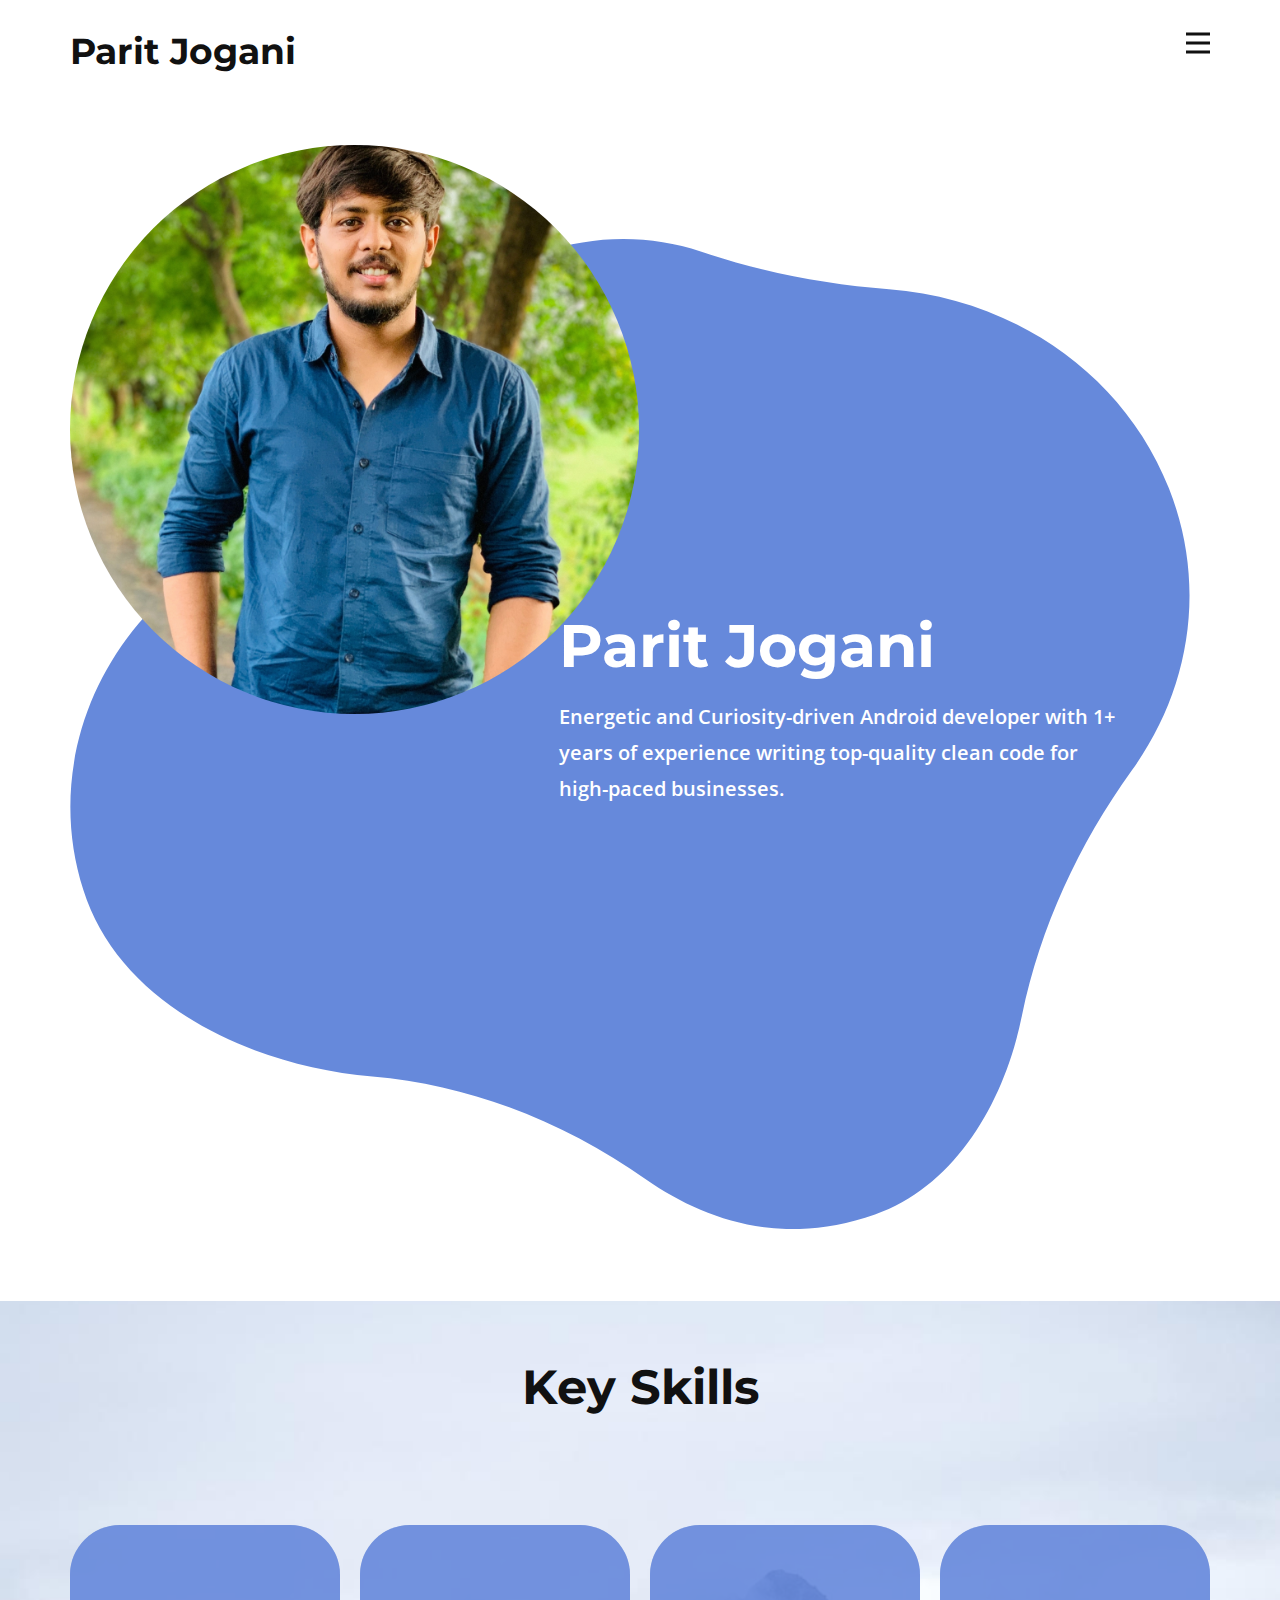
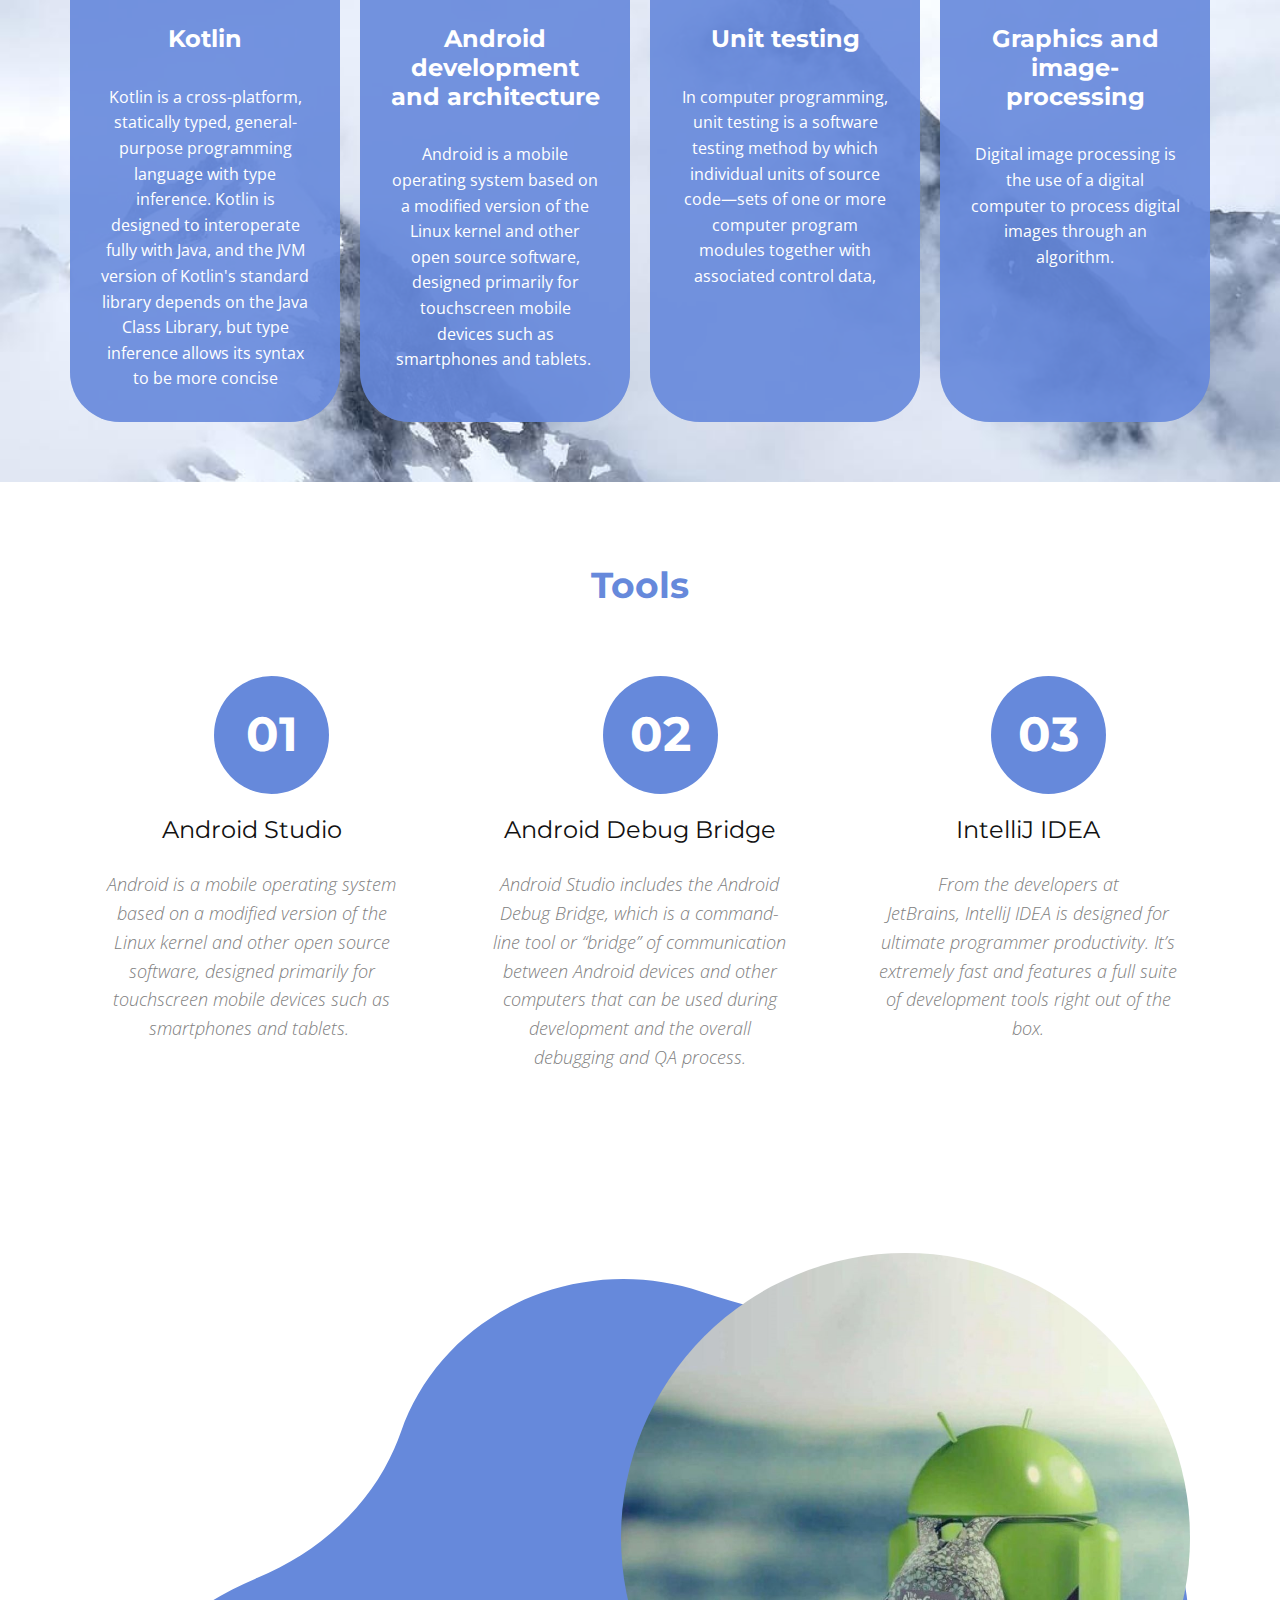
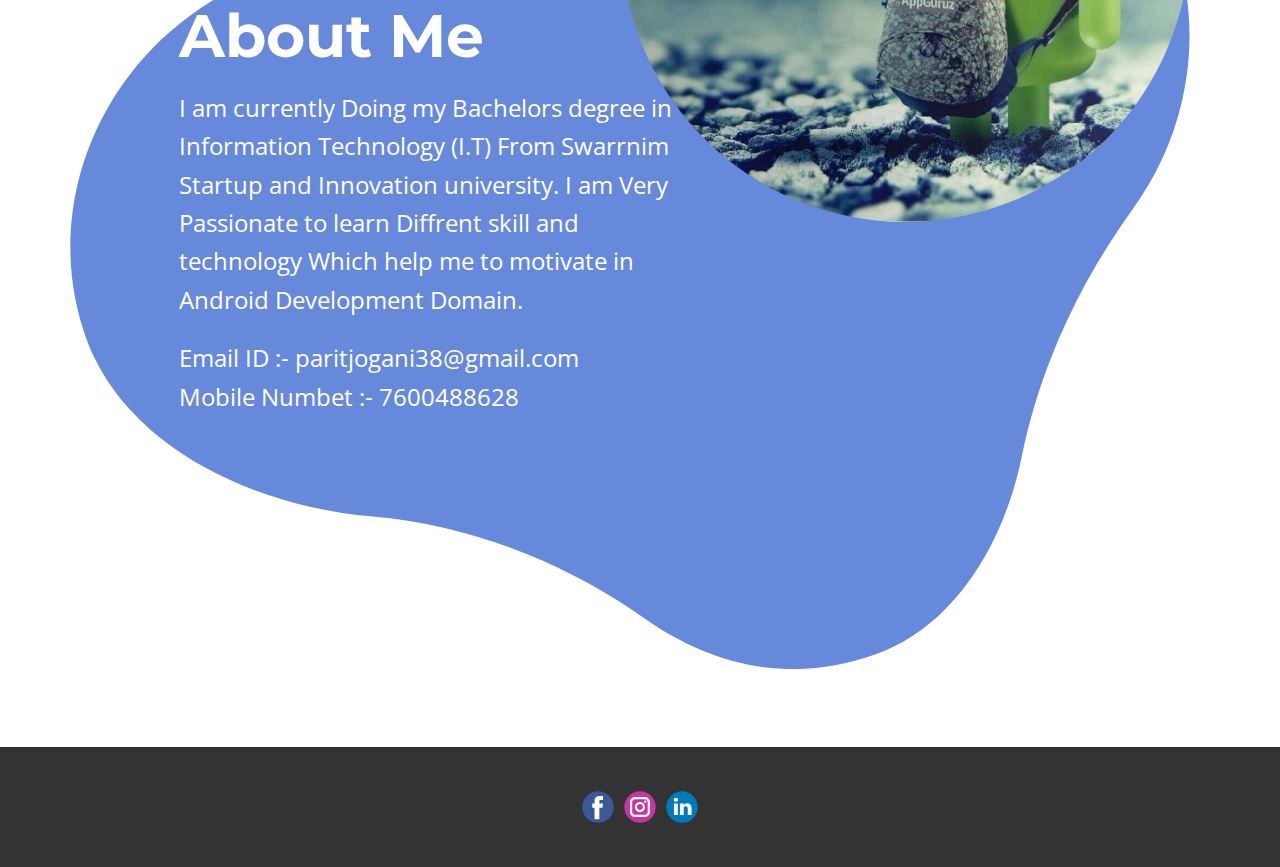
<file: index.html>
<!DOCTYPE html>
<html style="font-size: 16px;">
  <head>
    <meta name="viewport" content="width=device-width, initial-scale=1.0">
    <meta charset="utf-8">
    <meta name="keywords" content="​Volcano Tours &amp;amp; Adventure Travel, ​We partner with brave clients
to build brand experiences people love., ​Connecting with nature as you travel, Testimonials, ​Plan your next road trip, ​We are the best travel agency to improve your deals">
    <meta name="description" content="">
    <meta name="page_type" content="np-template-header-footer-from-plugin">
    <title>Parit Jogani</title>
    <link rel="stylesheet" href="nicepage.css" media="screen">
<link rel="stylesheet" href="Home.css" media="screen">
    <script class="u-script" type="text/javascript" src="jquery.js" defer=""></script>
    <script class="u-script" type="text/javascript" src="nicepage.js" defer=""></script>
    <meta name="generator" content="Nicepage 4.8.2, nicepage.com">
    <link id="u-theme-google-font" rel="stylesheet" href="https://fonts.googleapis.com/css?family=Montserrat:100,100i,200,200i,300,300i,400,400i,500,500i,600,600i,700,700i,800,800i,900,900i|Open+Sans:300,300i,400,400i,500,500i,600,600i,700,700i,800,800i">
    <link id="u-page-google-font" rel="stylesheet" href="https://fonts.googleapis.com/css?family=Montserrat:100,100i,200,200i,300,300i,400,400i,500,500i,600,600i,700,700i,800,800i,900,900i|Montserrat:100,100i,200,200i,300,300i,400,400i,500,500i,600,600i,700,700i,800,800i,900,900i">
    
    
    
    
    
    <script type="application/ld+json">{
		"@context": "http://schema.org",
		"@type": "Organization",
		"name": "",
		"sameAs": [
				"https://www.facebook.com/parit.jogani.7",
				"https://www.instagram.com/jp_.9609/",
				"https://www.linkedin.com/in/parit-jogani-a8a794197/"
		]
}</script>
    <meta name="theme-color" content="#6689db">
    <meta property="og:title" content="Home">
    <meta property="og:type" content="website">
  </head>
  <body data-home-page="Home.html" data-home-page-title="Home" class="u-body u-xl-mode"><header class="u-clearfix u-header u-header" id="sec-257e"><div class="u-clearfix u-sheet u-sheet-1">
        <nav class="u-menu u-menu-dropdown u-offcanvas u-menu-1" data-responsive-from="XL">
          <div class="menu-collapse" style="font-size: 1rem; letter-spacing: 0px; font-weight: 700;">
            <a class="u-button-style u-custom-border u-custom-border-color u-custom-borders u-custom-left-right-menu-spacing u-custom-padding-bottom u-custom-text-color u-custom-top-bottom-menu-spacing u-nav-link u-text-active-palette-1-base u-text-hover-palette-2-base" href="#">
              <svg class="u-svg-link" viewBox="0 0 24 24"><use xmlns:xlink="http://www.w3.org/1999/xlink" xlink:href="#menu-hamburger"></use></svg>
              <svg class="u-svg-content" version="1.1" id="menu-hamburger" viewBox="0 0 16 16" x="0px" y="0px" xmlns:xlink="http://www.w3.org/1999/xlink" xmlns="http://www.w3.org/2000/svg"><g><rect y="1" width="16" height="2"></rect><rect y="7" width="16" height="2"></rect><rect y="13" width="16" height="2"></rect>
</g></svg>
            </a>
          </div>
          <div class="u-nav-container">
            <ul class="u-nav u-spacing-20 u-unstyled u-nav-1"><li class="u-nav-item"><a class="u-button-style u-nav-link u-text-active-palette-1-base u-text-grey-90 u-text-hover-palette-2-base" href="#" style="padding: 10px;">Home</a>
</li><li class="u-nav-item"><a class="u-button-style u-nav-link u-text-active-palette-1-base u-text-grey-90 u-text-hover-palette-2-base" href="#" style="padding: 10px;">About</a>
</li><li class="u-nav-item"><a class="u-button-style u-nav-link u-text-active-palette-1-base u-text-grey-90 u-text-hover-palette-2-base" href="#" style="padding: 10px;">Contact</a>
</li></ul>
          </div>
          <div class="u-nav-container-collapse">
            <div class="u-black u-container-style u-inner-container-layout u-opacity u-opacity-95 u-sidenav">
              <div class="u-inner-container-layout u-sidenav-overflow">
                <div class="u-menu-close"></div>
                <ul class="u-align-center u-nav u-popupmenu-items u-unstyled u-nav-2"><li class="u-nav-item"><a class="u-button-style u-nav-link" href="#">Home</a>
</li><li class="u-nav-item"><a class="u-button-style u-nav-link" href="#">About</a>
</li><li class="u-nav-item"><a class="u-button-style u-nav-link" href="#">Contact</a>
</li></ul>
              </div>
            </div>
            <div class="u-black u-menu-overlay u-opacity u-opacity-70"></div>
          </div>
        </nav>
        <h3 class="u-headline u-text u-text-default u-text-1">
          <a href="/">Parit Jogani</a>
        </h3>
      </div></header>
    <section class="u-clearfix u-white u-section-1" id="carousel_da3f">
      <div class="u-clearfix u-sheet u-sheet-1">
        <div class="u-expanded-width-lg u-expanded-width-md u-expanded-width-sm u-expanded-width-xs u-shape u-shape-svg u-text-palette-1-base u-shape-1">
          <svg class="u-svg-link" preserveAspectRatio="none" viewBox="0 0 160 150" style=""><use xmlns:xlink="http://www.w3.org/1999/xlink" xlink:href="#svg-40dc"></use></svg>
          <svg class="u-svg-content" viewBox="0 0 160 150" x="0px" y="0px" id="svg-40dc"><path d="M43.2,126.9c14.2,1.3,27.6,7,39.1,15.6c8.3,6.1,19.4,10.3,32.7,5.3c11.7-4.4,18.6-17.4,21-30.2c2.6-13.3,8.1-25.9,15.7-37.1
	c8.3-12.1,10.8-27.9,5.3-42.7C150.5,20.3,134.6,9,117,7.6C107.9,6.9,98.8,5,90.1,1.9C83-0.6,75-0.7,67.4,2.1
	c-9.9,3.7-17,11.6-20.1,21c-3.3,10.1-10.9,18-20.6,22.2c-0.1,0-0.1,0.1-0.2,0.1c-20.3,8.9-31,32-24.6,53.2
	C6.9,115.6,25.2,125.2,43.2,126.9z"></path></svg>
        </div>
        <div class="u-expanded-width-xs u-image u-image-circle u-preserve-proportions u-image-1" alt="" data-image-width="3024" data-image-height="3503">
          <div class="u-preserve-proportions-child" style="padding-top: 100%;"></div>
        </div>
        <div class="u-align-left u-container-style u-group u-shape-rectangle u-group-1">
          <div class="u-container-layout u-container-layout-1">
            <h2 class="u-custom-font u-heading-font u-text u-text-white u-text-1"> Parit Jogani</h2>
            <p class="u-text u-text-body-alt-color u-text-default u-text-2">Energetic and Curiosity-driven Android developer with 1+ years of experience writing top-quality clean code for high-paced businesses.</p>
          </div>
        </div>
      </div>
    </section>
    <section class="u-align-center u-clearfix u-image u-section-2" id="carousel_0910" data-image-width="1044" data-image-height="1080">
      <div class="u-clearfix u-sheet u-valign-middle u-sheet-1">
        <h2 class="u-text u-text-1">Key Skills</h2>
        <div class="u-expanded-width u-list u-list-1">
          <div class="u-repeater u-repeater-1">
            <div class="u-align-center u-container-style u-list-item u-opacity u-opacity-70 u-palette-1-base u-radius-50 u-repeater-item u-shape-round">
              <div class="u-container-layout u-similar-container u-container-layout-1">
                <h3 class="u-text u-text-2" data-animation-name="counter" data-animation-event="scroll" data-animation-duration="3000">Kotlin</h3>
                <p class="u-text u-text-3"> Kotlin is a cross-platform, statically typed, general-purpose programming language with type inference. Kotlin is designed to interoperate fully with Java, and the JVM version of Kotlin's standard library depends on the Java Class Library, but type inference allows its syntax to be more concise</p>
              </div>
            </div>
            <div class="u-align-center u-container-style u-list-item u-opacity u-opacity-70 u-palette-1-base u-radius-50 u-repeater-item u-shape-round u-list-item-2">
              <div class="u-container-layout u-similar-container u-container-layout-2">
                <h3 class="u-text u-text-4" data-animation-name="counter" data-animation-event="scroll" data-animation-duration="3000">Android development and architecture</h3>
                <p class="u-text u-text-5"> Android is a mobile operating system based on a modified version of the Linux kernel and other open source software, designed primarily for touchscreen mobile devices such as smartphones and tablets.&nbsp;</p>
              </div>
            </div>
            <div class="u-align-center u-container-style u-list-item u-opacity u-opacity-70 u-palette-1-base u-radius-50 u-repeater-item u-shape-round">
              <div class="u-container-layout u-similar-container u-container-layout-3">
                <h3 class="u-text u-text-6" data-animation-name="counter" data-animation-event="scroll" data-animation-duration="3000">Unit testing</h3>
                <p class="u-text u-text-7"> In computer programming, unit testing is a software testing method by which individual units of source code—sets of one or more computer program modules together with associated control data,</p>
              </div>
            </div>
            <div class="u-align-center u-container-style u-list-item u-opacity u-opacity-70 u-palette-1-base u-radius-50 u-repeater-item u-shape-round">
              <div class="u-container-layout u-similar-container u-container-layout-4">
                <h3 class="u-text u-text-8" data-animation-name="counter" data-animation-event="scroll" data-animation-duration="3000">Graphics and image-processing</h3>
                <p class="u-text u-text-9"> Digital image processing is the use of a digital computer to process digital images through an algorithm.</p>
              </div>
            </div>
          </div>
        </div>
      </div>
    </section>
    <section class="u-align-center u-clearfix u-white u-section-3" id="carousel_df8a">
      <div class="u-clearfix u-sheet u-sheet-1">
        <h2 class="u-text u-text-palette-1-base u-text-1"> Tools<br>
        </h2>
        <div class="u-expanded-width u-list u-list-1">
          <div class="u-repeater u-repeater-1">
            <div class="u-align-center u-container-style u-list-item u-radius-15 u-repeater-item u-shape-round u-white">
              <div class="u-container-layout u-similar-container u-container-layout-1">
                <div class="u-align-center u-container-style u-group u-palette-1-base u-shape-circle u-group-1">
                  <div class="u-container-layout u-valign-middle u-container-layout-2">
                    <h3 class="u-custom-font u-font-montserrat u-text u-text-body-alt-color u-text-2">01</h3>
                  </div>
                </div>
                <h4 class="u-text u-text-3">Android Studio</h4>
                <p class="u-text u-text-grey-50 u-text-4"> Android is a mobile operating system based on a modified version of the Linux kernel and other open source software, designed primarily for touchscreen mobile devices such as smartphones and tablets.&nbsp;</p>
              </div>
            </div>
            <div class="u-align-center u-container-style u-list-item u-radius-15 u-repeater-item u-shape-round u-white">
              <div class="u-container-layout u-similar-container u-container-layout-3">
                <div class="u-align-center u-container-style u-group u-palette-1-base u-shape-circle u-group-2">
                  <div class="u-container-layout u-valign-middle u-container-layout-4">
                    <h3 class="u-custom-font u-font-montserrat u-text u-text-body-alt-color u-text-5">02</h3>
                  </div>
                </div>
                <h4 class="u-text u-text-6">Android Debug Bridge</h4>
                <p class="u-text u-text-grey-50 u-text-7">Android Studio includes the&nbsp;Android Debug Bridge, which is a command-line tool or “bridge” of communication between Android devices and other computers that can be used during development and the overall debugging and QA process.</p>
              </div>
            </div>
            <div class="u-align-center u-container-style u-list-item u-radius-15 u-repeater-item u-shape-round u-white">
              <div class="u-container-layout u-similar-container u-container-layout-5">
                <div class="u-align-center u-container-style u-group u-palette-1-base u-shape-circle u-group-3">
                  <div class="u-container-layout u-valign-middle u-container-layout-6">
                    <h3 class="u-custom-font u-font-montserrat u-text u-text-body-alt-color u-text-8">03</h3>
                  </div>
                </div>
                <h4 class="u-text u-text-9">IntelliJ IDEA</h4>
                <p class="u-text u-text-grey-50 u-text-10">From the developers at JetBrains,&nbsp;IntelliJ IDEA&nbsp;is designed for ultimate programmer productivity. It’s extremely fast and features a full suite of development tools right out of the box.</p>
              </div>
            </div>
          </div>
        </div>
      </div>
    </section>
    <section class="u-clearfix u-white u-section-4" id="carousel_5519">
      <div class="u-clearfix u-sheet u-sheet-1">
        <div class="u-expanded-width-lg u-expanded-width-md u-expanded-width-sm u-expanded-width-xs u-shape u-shape-svg u-text-palette-1-base u-shape-1">
          <svg class="u-svg-link" preserveAspectRatio="none" viewBox="0 0 160 150" style=""><use xmlns:xlink="http://www.w3.org/1999/xlink" xlink:href="#svg-40dc"></use></svg>
          <svg class="u-svg-content" viewBox="0 0 160 150" x="0px" y="0px" id="svg-40dc"><path d="M43.2,126.9c14.2,1.3,27.6,7,39.1,15.6c8.3,6.1,19.4,10.3,32.7,5.3c11.7-4.4,18.6-17.4,21-30.2c2.6-13.3,8.1-25.9,15.7-37.1
	c8.3-12.1,10.8-27.9,5.3-42.7C150.5,20.3,134.6,9,117,7.6C107.9,6.9,98.8,5,90.1,1.9C83-0.6,75-0.7,67.4,2.1
	c-9.9,3.7-17,11.6-20.1,21c-3.3,10.1-10.9,18-20.6,22.2c-0.1,0-0.1,0.1-0.2,0.1c-20.3,8.9-31,32-24.6,53.2
	C6.9,115.6,25.2,125.2,43.2,126.9z"></path></svg>
        </div>
        <div class="u-expanded-width-xs u-image u-image-circle u-preserve-proportions u-image-1" alt="" data-image-width="1346" data-image-height="1048">
          <div class="u-preserve-proportions-child" style="padding-top: 100%;"></div>
        </div>
        <div class="u-align-left u-container-style u-group u-shape-rectangle u-group-1">
          <div class="u-container-layout u-valign-top-xs u-container-layout-1">
            <h2 class="u-custom-font u-heading-font u-text u-text-white u-text-1">About Me</h2>
            <p class="u-text u-text-white u-text-2"> I am currently Doing my Bachelors degree in Information Technology (I.T) From Swarrnim Startup and Innovation university. I am Very Passionate to learn Diffrent skill and technology Which help me to motivate in Android Development Domain.&nbsp;</p>
            <p class="u-text u-text-white u-text-3">Email ID :- paritjogani38@gmail.com<br>Mobile Numbet :- 7600488628&nbsp;
            </p>
          </div>
        </div>
      </div>
    </section>
    
    
    <footer class="u-clearfix u-footer u-grey-80" id="sec-3a3f"><div class="u-clearfix u-sheet u-sheet-1">
        <div class="u-align-left u-social-icons u-spacing-10 u-social-icons-1">
          <a class="u-social-url" title="facebook" target="_blank" href="https://www.facebook.com/parit.jogani.7"><span class="u-icon u-social-facebook u-social-icon u-icon-1"><svg class="u-svg-link" preserveAspectRatio="xMidYMin slice" viewBox="0 0 112 112" style=""><use xmlns:xlink="http://www.w3.org/1999/xlink" xlink:href="#svg-e759"></use></svg><svg class="u-svg-content" viewBox="0 0 112 112" x="0" y="0" id="svg-e759"><circle fill="currentColor" cx="56.1" cy="56.1" r="55"></circle><path fill="#FFFFFF" d="M73.5,31.6h-9.1c-1.4,0-3.6,0.8-3.6,3.9v8.5h12.6L72,58.3H60.8v40.8H43.9V58.3h-8V43.9h8v-9.2
            c0-6.7,3.1-17,17-17h12.5v13.9H73.5z"></path></svg></span>
          </a>
          <a class="u-social-url" title="instagram" target="_blank" href="https://www.instagram.com/jp_.9609/"><span class="u-icon u-social-icon u-social-instagram u-icon-2"><svg class="u-svg-link" preserveAspectRatio="xMidYMin slice" viewBox="0 0 112 112" style=""><use xmlns:xlink="http://www.w3.org/1999/xlink" xlink:href="#svg-389b"></use></svg><svg class="u-svg-content" viewBox="0 0 112 112" x="0" y="0" id="svg-389b"><circle fill="currentColor" cx="56.1" cy="56.1" r="55"></circle><path fill="#FFFFFF" d="M55.9,38.2c-9.9,0-17.9,8-17.9,17.9C38,66,46,74,55.9,74c9.9,0,17.9-8,17.9-17.9C73.8,46.2,65.8,38.2,55.9,38.2
            z M55.9,66.4c-5.7,0-10.3-4.6-10.3-10.3c-0.1-5.7,4.6-10.3,10.3-10.3c5.7,0,10.3,4.6,10.3,10.3C66.2,61.8,61.6,66.4,55.9,66.4z"></path><path fill="#FFFFFF" d="M74.3,33.5c-2.3,0-4.2,1.9-4.2,4.2s1.9,4.2,4.2,4.2s4.2-1.9,4.2-4.2S76.6,33.5,74.3,33.5z"></path><path fill="#FFFFFF" d="M73.1,21.3H38.6c-9.7,0-17.5,7.9-17.5,17.5v34.5c0,9.7,7.9,17.6,17.5,17.6h34.5c9.7,0,17.5-7.9,17.5-17.5V38.8
            C90.6,29.1,82.7,21.3,73.1,21.3z M83,73.3c0,5.5-4.5,9.9-9.9,9.9H38.6c-5.5,0-9.9-4.5-9.9-9.9V38.8c0-5.5,4.5-9.9,9.9-9.9h34.5
            c5.5,0,9.9,4.5,9.9,9.9V73.3z"></path></svg></span>
          </a>
          <a class="u-social-url" title="linkedin" target="_blank" href="https://www.linkedin.com/in/parit-jogani-a8a794197/"><span class="u-icon u-social-icon u-social-linkedin u-icon-3"><svg class="u-svg-link" preserveAspectRatio="xMidYMin slice" viewBox="0 0 112 112" style=""><use xmlns:xlink="http://www.w3.org/1999/xlink" xlink:href="#svg-e33b"></use></svg><svg class="u-svg-content" viewBox="0 0 112 112" x="0" y="0" id="svg-e33b"><circle fill="currentColor" cx="56.1" cy="56.1" r="55"></circle><path fill="#FFFFFF" d="M41.3,83.7H27.9V43.4h13.4V83.7z M34.6,37.9L34.6,37.9c-4.6,0-7.5-3.1-7.5-7c0-4,3-7,7.6-7s7.4,3,7.5,7
            C42.2,34.8,39.2,37.9,34.6,37.9z M89.6,83.7H76.2V62.2c0-5.4-1.9-9.1-6.8-9.1c-3.7,0-5.9,2.5-6.9,4.9c-0.4,0.9-0.4,2.1-0.4,3.3v22.5
            H48.7c0,0,0.2-36.5,0-40.3h13.4v5.7c1.8-2.7,5-6.7,12.1-6.7c8.8,0,15.4,5.8,15.4,18.1V83.7z"></path></svg></span>
          </a>
        </div>
      </div></footer>
    
  </body>
</html>
</file>
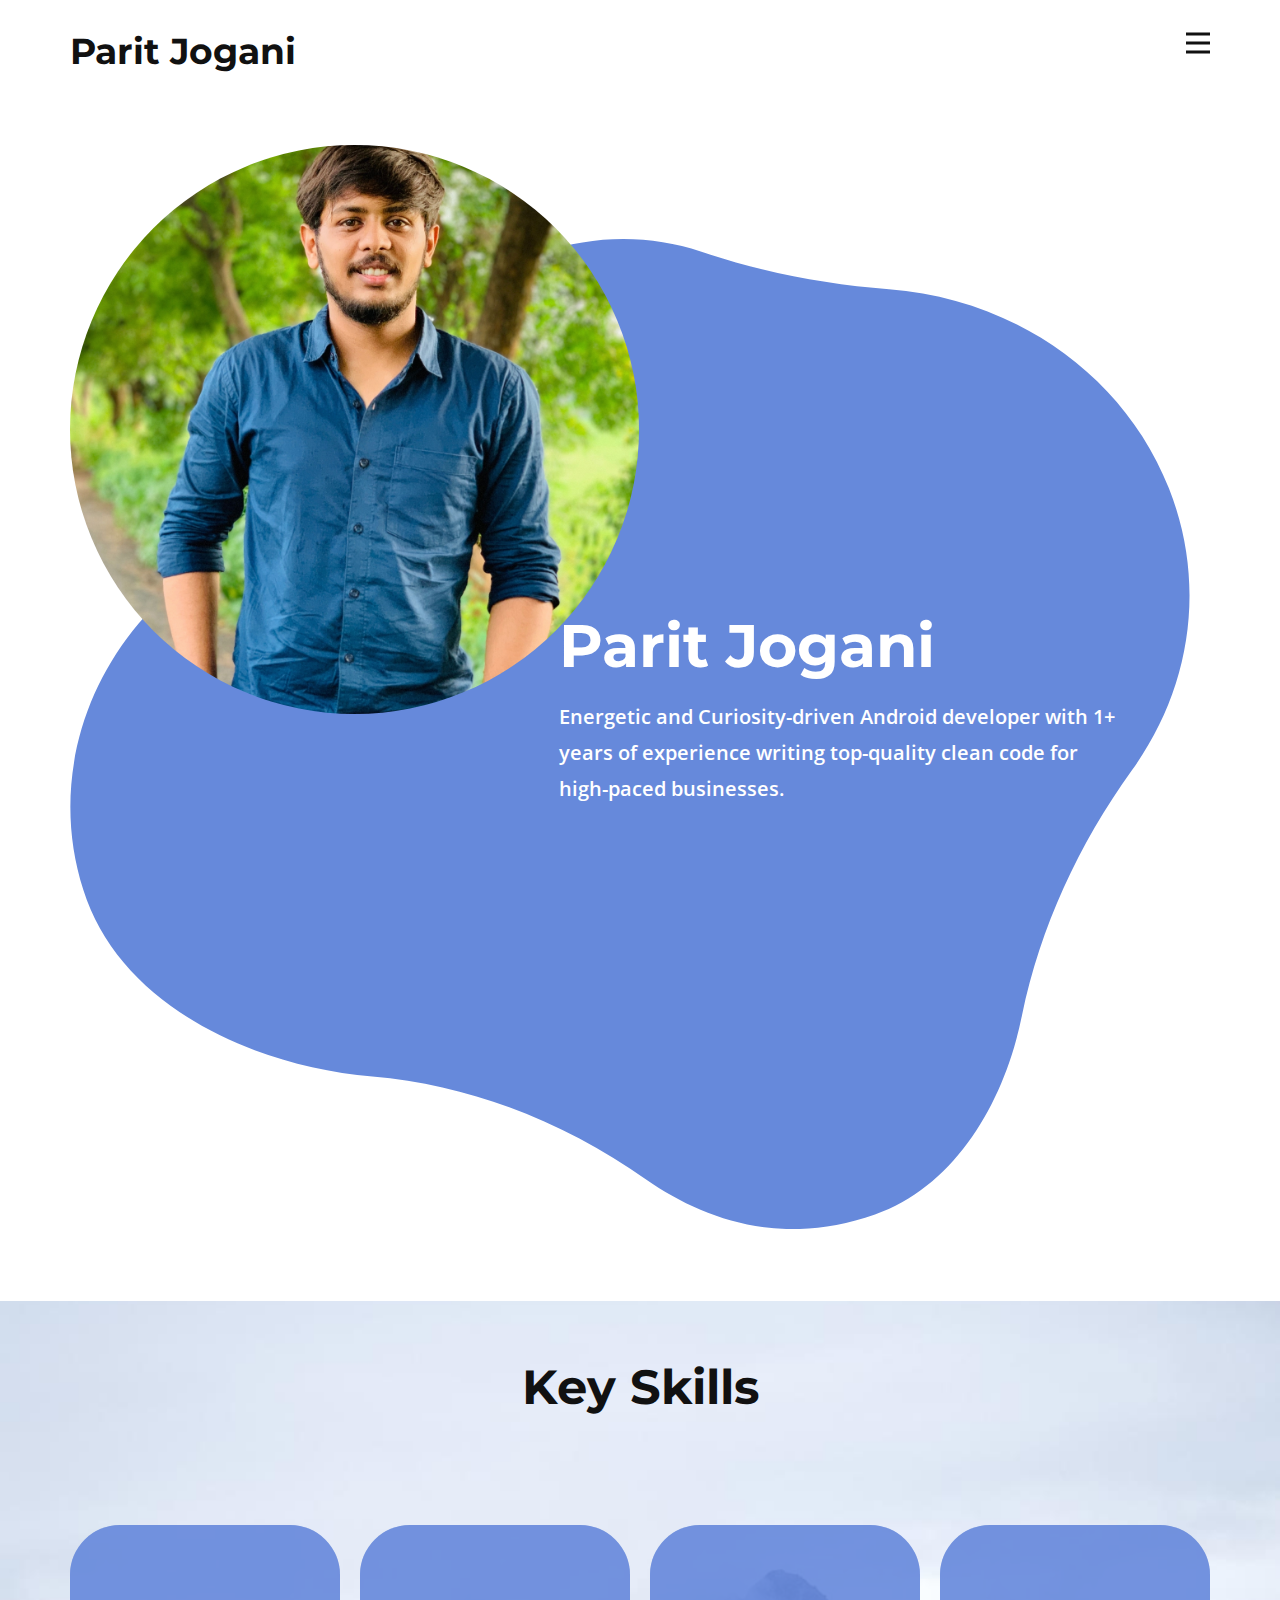
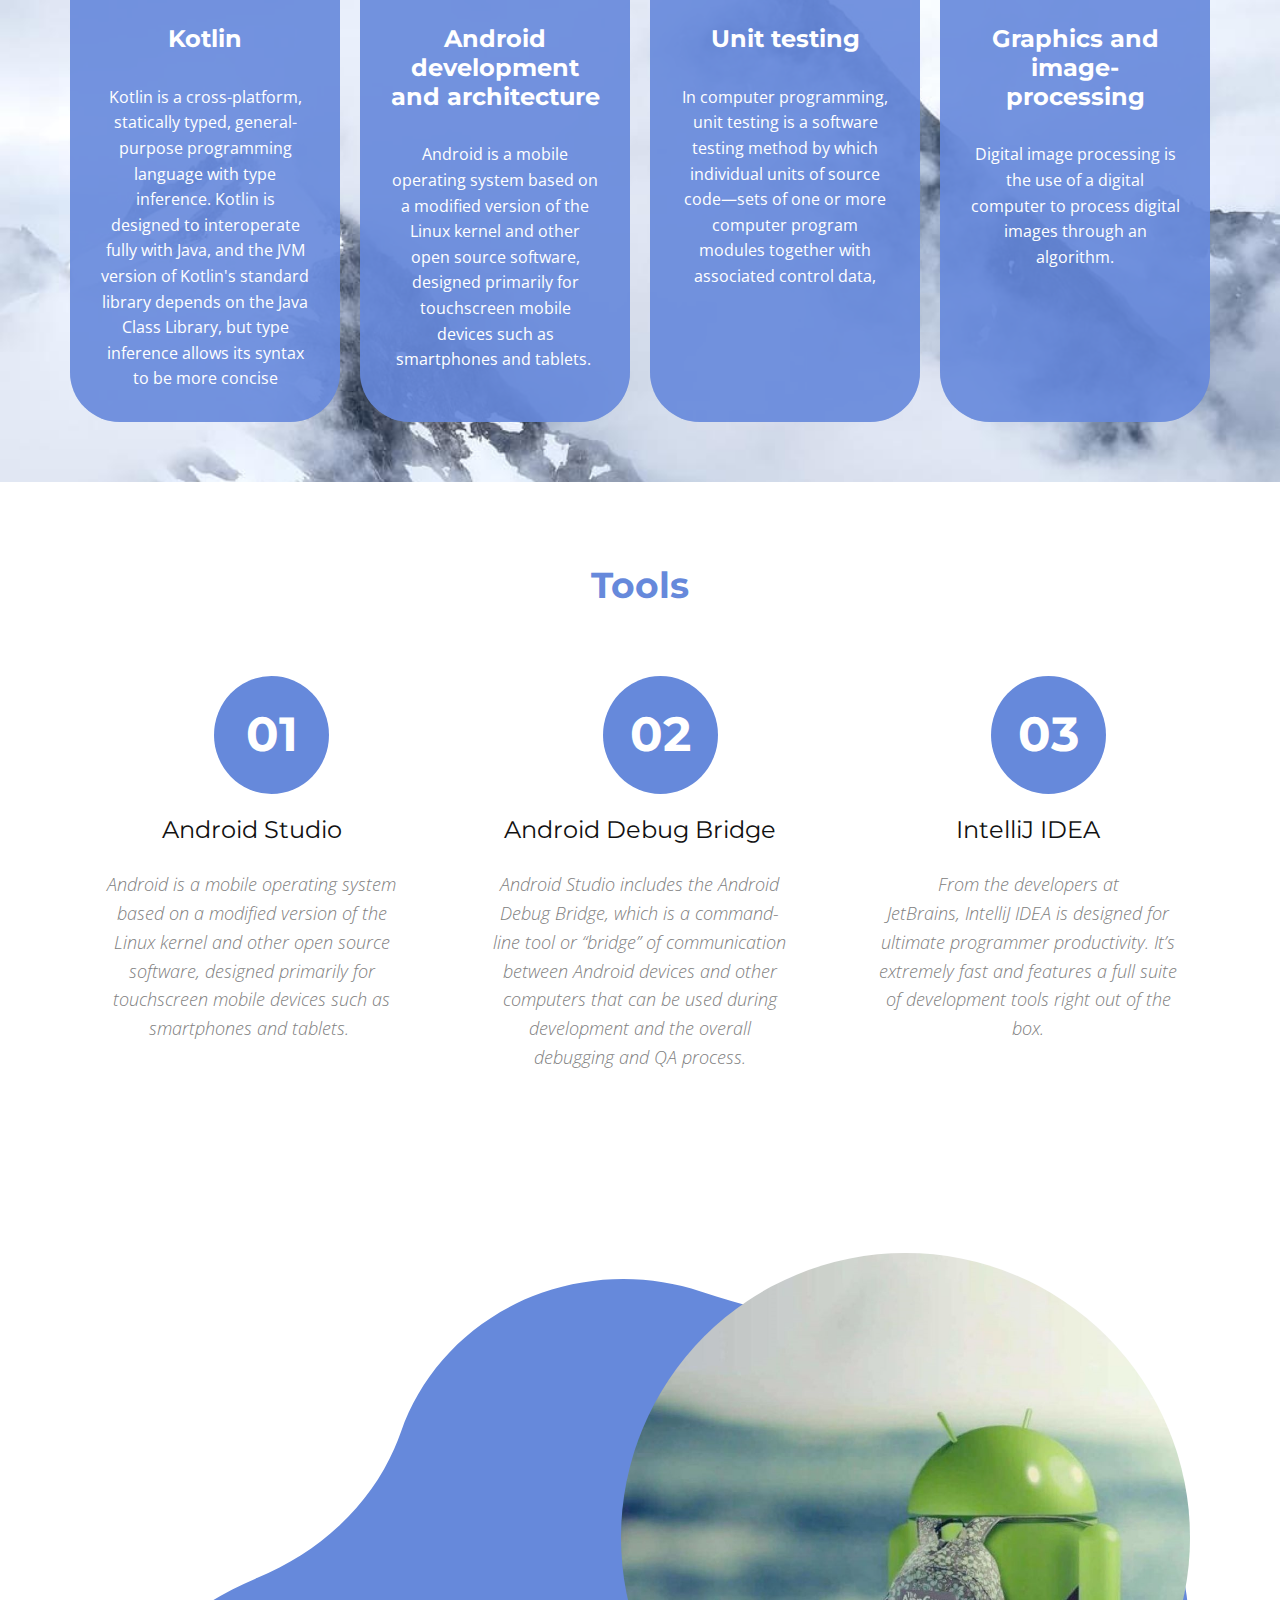
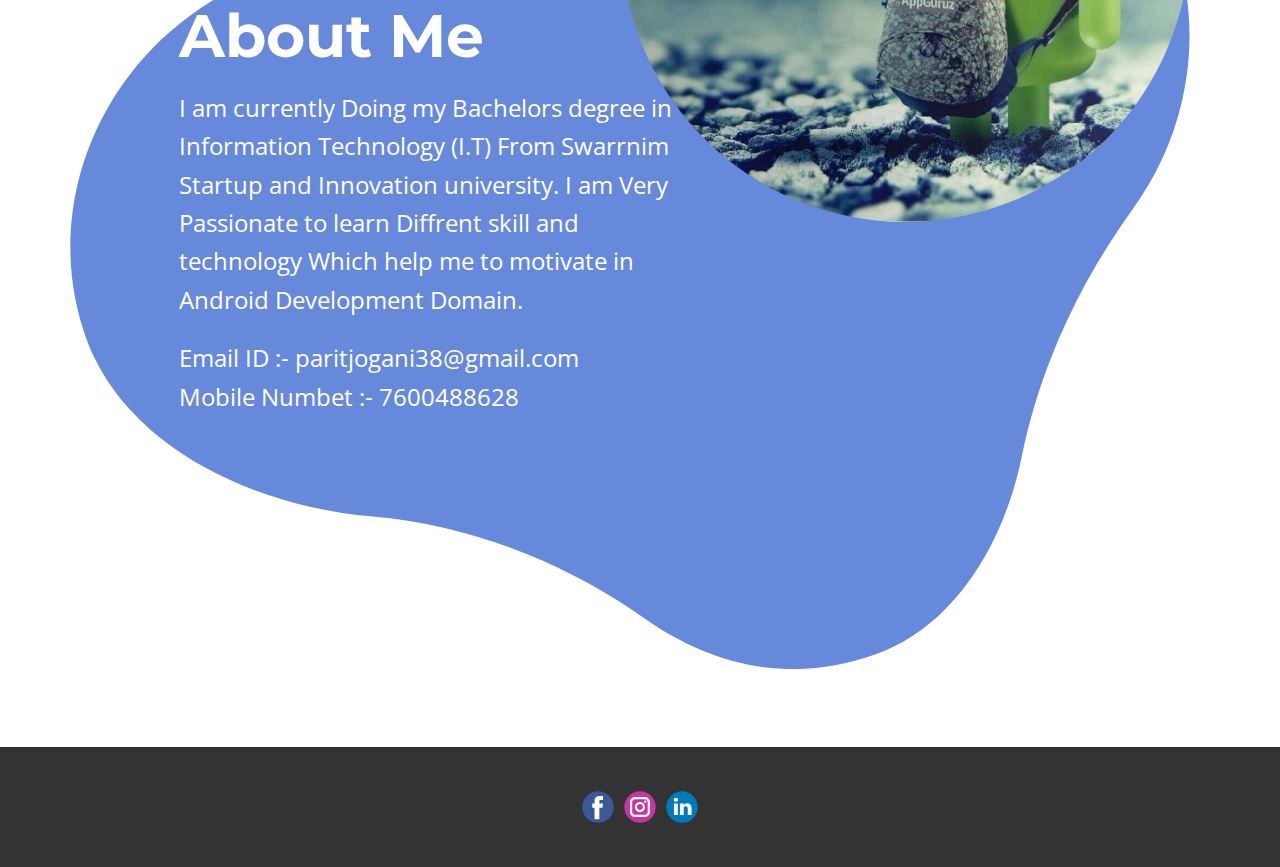
<file: Home.html>
<!DOCTYPE html>
<html style="font-size: 16px;">
  <head>
    <meta name="viewport" content="width=device-width, initial-scale=1.0">
    <meta charset="utf-8">
    <meta name="keywords" content="​Volcano Tours &amp;amp; Adventure Travel, ​We partner with brave clients
to build brand experiences people love., ​Connecting with nature as you travel, Testimonials, ​Plan your next road trip, ​We are the best travel agency to improve your deals">
    <meta name="description" content="">
    <meta name="page_type" content="np-template-header-footer-from-plugin">
    <title>Home</title>
    <link rel="stylesheet" href="nicepage.css" media="screen">
<link rel="stylesheet" href="Home.css" media="screen">
    <script class="u-script" type="text/javascript" src="jquery.js" defer=""></script>
    <script class="u-script" type="text/javascript" src="nicepage.js" defer=""></script>
    <meta name="generator" content="Nicepage 4.8.2, nicepage.com">
    <link id="u-theme-google-font" rel="stylesheet" href="https://fonts.googleapis.com/css?family=Montserrat:100,100i,200,200i,300,300i,400,400i,500,500i,600,600i,700,700i,800,800i,900,900i|Open+Sans:300,300i,400,400i,500,500i,600,600i,700,700i,800,800i">
    <link id="u-page-google-font" rel="stylesheet" href="https://fonts.googleapis.com/css?family=Montserrat:100,100i,200,200i,300,300i,400,400i,500,500i,600,600i,700,700i,800,800i,900,900i|Montserrat:100,100i,200,200i,300,300i,400,400i,500,500i,600,600i,700,700i,800,800i,900,900i">
    
    
    
    
    
    <script type="application/ld+json">{
		"@context": "http://schema.org",
		"@type": "Organization",
		"name": "",
		"sameAs": [
				"https://www.facebook.com/parit.jogani.7",
				"https://www.instagram.com/jp_.9609/",
				"https://www.linkedin.com/in/parit-jogani-a8a794197/"
		]
}</script>
    <meta name="theme-color" content="#6689db">
    <meta property="og:title" content="Home">
    <meta property="og:type" content="website">
  </head>
  <body class="u-body u-xl-mode"><header class="u-clearfix u-header u-header" id="sec-257e"><div class="u-clearfix u-sheet u-sheet-1">
        <nav class="u-menu u-menu-dropdown u-offcanvas u-menu-1" data-responsive-from="XL">
          <div class="menu-collapse" style="font-size: 1rem; letter-spacing: 0px; font-weight: 700;">
            <a class="u-button-style u-custom-border u-custom-border-color u-custom-borders u-custom-left-right-menu-spacing u-custom-padding-bottom u-custom-text-color u-custom-top-bottom-menu-spacing u-nav-link u-text-active-palette-1-base u-text-hover-palette-2-base" href="#">
              <svg class="u-svg-link" viewBox="0 0 24 24"><use xmlns:xlink="http://www.w3.org/1999/xlink" xlink:href="#menu-hamburger"></use></svg>
              <svg class="u-svg-content" version="1.1" id="menu-hamburger" viewBox="0 0 16 16" x="0px" y="0px" xmlns:xlink="http://www.w3.org/1999/xlink" xmlns="http://www.w3.org/2000/svg"><g><rect y="1" width="16" height="2"></rect><rect y="7" width="16" height="2"></rect><rect y="13" width="16" height="2"></rect>
</g></svg>
            </a>
          </div>
          <div class="u-nav-container">
            <ul class="u-nav u-spacing-20 u-unstyled u-nav-1"><li class="u-nav-item"><a class="u-button-style u-nav-link u-text-active-palette-1-base u-text-grey-90 u-text-hover-palette-2-base" href="#" style="padding: 10px;">Home</a>
</li><li class="u-nav-item"><a class="u-button-style u-nav-link u-text-active-palette-1-base u-text-grey-90 u-text-hover-palette-2-base" href="#" style="padding: 10px;">About</a>
</li><li class="u-nav-item"><a class="u-button-style u-nav-link u-text-active-palette-1-base u-text-grey-90 u-text-hover-palette-2-base" href="#" style="padding: 10px;">Contact</a>
</li></ul>
          </div>
          <div class="u-nav-container-collapse">
            <div class="u-black u-container-style u-inner-container-layout u-opacity u-opacity-95 u-sidenav">
              <div class="u-inner-container-layout u-sidenav-overflow">
                <div class="u-menu-close"></div>
                <ul class="u-align-center u-nav u-popupmenu-items u-unstyled u-nav-2"><li class="u-nav-item"><a class="u-button-style u-nav-link" href="#">Home</a>
</li><li class="u-nav-item"><a class="u-button-style u-nav-link" href="#">About</a>
</li><li class="u-nav-item"><a class="u-button-style u-nav-link" href="#">Contact</a>
</li></ul>
              </div>
            </div>
            <div class="u-black u-menu-overlay u-opacity u-opacity-70"></div>
          </div>
        </nav>
        <h3 class="u-headline u-text u-text-default u-text-1">
          <a href="/">Parit Jogani</a>
        </h3>
      </div></header>
    <section class="u-clearfix u-white u-section-1" id="carousel_da3f">
      <div class="u-clearfix u-sheet u-sheet-1">
        <div class="u-expanded-width-lg u-expanded-width-md u-expanded-width-sm u-expanded-width-xs u-shape u-shape-svg u-text-palette-1-base u-shape-1">
          <svg class="u-svg-link" preserveAspectRatio="none" viewBox="0 0 160 150" style=""><use xmlns:xlink="http://www.w3.org/1999/xlink" xlink:href="#svg-40dc"></use></svg>
          <svg class="u-svg-content" viewBox="0 0 160 150" x="0px" y="0px" id="svg-40dc"><path d="M43.2,126.9c14.2,1.3,27.6,7,39.1,15.6c8.3,6.1,19.4,10.3,32.7,5.3c11.7-4.4,18.6-17.4,21-30.2c2.6-13.3,8.1-25.9,15.7-37.1
	c8.3-12.1,10.8-27.9,5.3-42.7C150.5,20.3,134.6,9,117,7.6C107.9,6.9,98.8,5,90.1,1.9C83-0.6,75-0.7,67.4,2.1
	c-9.9,3.7-17,11.6-20.1,21c-3.3,10.1-10.9,18-20.6,22.2c-0.1,0-0.1,0.1-0.2,0.1c-20.3,8.9-31,32-24.6,53.2
	C6.9,115.6,25.2,125.2,43.2,126.9z"></path></svg>
        </div>
        <div class="u-expanded-width-xs u-image u-image-circle u-preserve-proportions u-image-1" alt="" data-image-width="3024" data-image-height="3503">
          <div class="u-preserve-proportions-child" style="padding-top: 100%;"></div>
        </div>
        <div class="u-align-left u-container-style u-group u-shape-rectangle u-group-1">
          <div class="u-container-layout u-container-layout-1">
            <h2 class="u-custom-font u-heading-font u-text u-text-white u-text-1"> Parit Jogani</h2>
            <p class="u-text u-text-body-alt-color u-text-default u-text-2">Energetic and Curiosity-driven Android developer with 1+ years of experience writing top-quality clean code for high-paced businesses.</p>
          </div>
        </div>
      </div>
    </section>
    <section class="u-align-center u-clearfix u-image u-section-2" id="carousel_0910" data-image-width="1044" data-image-height="1080">
      <div class="u-clearfix u-sheet u-valign-middle u-sheet-1">
        <h2 class="u-text u-text-1">Key Skills</h2>
        <div class="u-expanded-width u-list u-list-1">
          <div class="u-repeater u-repeater-1">
            <div class="u-align-center u-container-style u-list-item u-opacity u-opacity-70 u-palette-1-base u-radius-50 u-repeater-item u-shape-round">
              <div class="u-container-layout u-similar-container u-container-layout-1">
                <h3 class="u-text u-text-2" data-animation-name="counter" data-animation-event="scroll" data-animation-duration="3000">Kotlin</h3>
                <p class="u-text u-text-3"> Kotlin is a cross-platform, statically typed, general-purpose programming language with type inference. Kotlin is designed to interoperate fully with Java, and the JVM version of Kotlin's standard library depends on the Java Class Library, but type inference allows its syntax to be more concise</p>
              </div>
            </div>
            <div class="u-align-center u-container-style u-list-item u-opacity u-opacity-70 u-palette-1-base u-radius-50 u-repeater-item u-shape-round u-list-item-2">
              <div class="u-container-layout u-similar-container u-container-layout-2">
                <h3 class="u-text u-text-4" data-animation-name="counter" data-animation-event="scroll" data-animation-duration="3000">Android development and architecture</h3>
                <p class="u-text u-text-5"> Android is a mobile operating system based on a modified version of the Linux kernel and other open source software, designed primarily for touchscreen mobile devices such as smartphones and tablets.&nbsp;</p>
              </div>
            </div>
            <div class="u-align-center u-container-style u-list-item u-opacity u-opacity-70 u-palette-1-base u-radius-50 u-repeater-item u-shape-round">
              <div class="u-container-layout u-similar-container u-container-layout-3">
                <h3 class="u-text u-text-6" data-animation-name="counter" data-animation-event="scroll" data-animation-duration="3000">Unit testing</h3>
                <p class="u-text u-text-7"> In computer programming, unit testing is a software testing method by which individual units of source code—sets of one or more computer program modules together with associated control data,</p>
              </div>
            </div>
            <div class="u-align-center u-container-style u-list-item u-opacity u-opacity-70 u-palette-1-base u-radius-50 u-repeater-item u-shape-round">
              <div class="u-container-layout u-similar-container u-container-layout-4">
                <h3 class="u-text u-text-8" data-animation-name="counter" data-animation-event="scroll" data-animation-duration="3000">Graphics and image-processing</h3>
                <p class="u-text u-text-9"> Digital image processing is the use of a digital computer to process digital images through an algorithm.</p>
              </div>
            </div>
          </div>
        </div>
      </div>
    </section>
    <section class="u-align-center u-clearfix u-white u-section-3" id="carousel_df8a">
      <div class="u-clearfix u-sheet u-sheet-1">
        <h2 class="u-text u-text-palette-1-base u-text-1"> Tools<br>
        </h2>
        <div class="u-expanded-width u-list u-list-1">
          <div class="u-repeater u-repeater-1">
            <div class="u-align-center u-container-style u-list-item u-radius-15 u-repeater-item u-shape-round u-white">
              <div class="u-container-layout u-similar-container u-container-layout-1">
                <div class="u-align-center u-container-style u-group u-palette-1-base u-shape-circle u-group-1">
                  <div class="u-container-layout u-valign-middle u-container-layout-2">
                    <h3 class="u-custom-font u-font-montserrat u-text u-text-body-alt-color u-text-2">01</h3>
                  </div>
                </div>
                <h4 class="u-text u-text-3">Android Studio</h4>
                <p class="u-text u-text-grey-50 u-text-4"> Android is a mobile operating system based on a modified version of the Linux kernel and other open source software, designed primarily for touchscreen mobile devices such as smartphones and tablets.&nbsp;</p>
              </div>
            </div>
            <div class="u-align-center u-container-style u-list-item u-radius-15 u-repeater-item u-shape-round u-white">
              <div class="u-container-layout u-similar-container u-container-layout-3">
                <div class="u-align-center u-container-style u-group u-palette-1-base u-shape-circle u-group-2">
                  <div class="u-container-layout u-valign-middle u-container-layout-4">
                    <h3 class="u-custom-font u-font-montserrat u-text u-text-body-alt-color u-text-5">02</h3>
                  </div>
                </div>
                <h4 class="u-text u-text-6">Android Debug Bridge</h4>
                <p class="u-text u-text-grey-50 u-text-7">Android Studio includes the&nbsp;Android Debug Bridge, which is a command-line tool or “bridge” of communication between Android devices and other computers that can be used during development and the overall debugging and QA process.</p>
              </div>
            </div>
            <div class="u-align-center u-container-style u-list-item u-radius-15 u-repeater-item u-shape-round u-white">
              <div class="u-container-layout u-similar-container u-container-layout-5">
                <div class="u-align-center u-container-style u-group u-palette-1-base u-shape-circle u-group-3">
                  <div class="u-container-layout u-valign-middle u-container-layout-6">
                    <h3 class="u-custom-font u-font-montserrat u-text u-text-body-alt-color u-text-8">03</h3>
                  </div>
                </div>
                <h4 class="u-text u-text-9">IntelliJ IDEA</h4>
                <p class="u-text u-text-grey-50 u-text-10">From the developers at JetBrains,&nbsp;IntelliJ IDEA&nbsp;is designed for ultimate programmer productivity. It’s extremely fast and features a full suite of development tools right out of the box.</p>
              </div>
            </div>
          </div>
        </div>
      </div>
    </section>
    <section class="u-clearfix u-white u-section-4" id="carousel_5519">
      <div class="u-clearfix u-sheet u-sheet-1">
        <div class="u-expanded-width-lg u-expanded-width-md u-expanded-width-sm u-expanded-width-xs u-shape u-shape-svg u-text-palette-1-base u-shape-1">
          <svg class="u-svg-link" preserveAspectRatio="none" viewBox="0 0 160 150" style=""><use xmlns:xlink="http://www.w3.org/1999/xlink" xlink:href="#svg-40dc"></use></svg>
          <svg class="u-svg-content" viewBox="0 0 160 150" x="0px" y="0px" id="svg-40dc"><path d="M43.2,126.9c14.2,1.3,27.6,7,39.1,15.6c8.3,6.1,19.4,10.3,32.7,5.3c11.7-4.4,18.6-17.4,21-30.2c2.6-13.3,8.1-25.9,15.7-37.1
	c8.3-12.1,10.8-27.9,5.3-42.7C150.5,20.3,134.6,9,117,7.6C107.9,6.9,98.8,5,90.1,1.9C83-0.6,75-0.7,67.4,2.1
	c-9.9,3.7-17,11.6-20.1,21c-3.3,10.1-10.9,18-20.6,22.2c-0.1,0-0.1,0.1-0.2,0.1c-20.3,8.9-31,32-24.6,53.2
	C6.9,115.6,25.2,125.2,43.2,126.9z"></path></svg>
        </div>
        <div class="u-expanded-width-xs u-image u-image-circle u-preserve-proportions u-image-1" alt="" data-image-width="1346" data-image-height="1048">
          <div class="u-preserve-proportions-child" style="padding-top: 100%;"></div>
        </div>
        <div class="u-align-left u-container-style u-group u-shape-rectangle u-group-1">
          <div class="u-container-layout u-valign-top-xs u-container-layout-1">
            <h2 class="u-custom-font u-heading-font u-text u-text-white u-text-1">About Me</h2>
            <p class="u-text u-text-white u-text-2"> I am currently Doing my Bachelors degree in Information Technology (I.T) From Swarrnim Startup and Innovation university. I am Very Passionate to learn Diffrent skill and technology Which help me to motivate in Android Development Domain.&nbsp;</p>
            <p class="u-text u-text-white u-text-3">Email ID :- paritjogani38@gmail.com<br>Mobile Numbet :- 7600488628&nbsp;
            </p>
          </div>
        </div>
      </div>
    </section>
    
    
    <footer class="u-clearfix u-footer u-grey-80" id="sec-3a3f"><div class="u-clearfix u-sheet u-sheet-1">
        <div class="u-align-left u-social-icons u-spacing-10 u-social-icons-1">
          <a class="u-social-url" title="facebook" target="_blank" href="https://www.facebook.com/parit.jogani.7"><span class="u-icon u-social-facebook u-social-icon u-icon-1"><svg class="u-svg-link" preserveAspectRatio="xMidYMin slice" viewBox="0 0 112 112" style=""><use xmlns:xlink="http://www.w3.org/1999/xlink" xlink:href="#svg-e759"></use></svg><svg class="u-svg-content" viewBox="0 0 112 112" x="0" y="0" id="svg-e759"><circle fill="currentColor" cx="56.1" cy="56.1" r="55"></circle><path fill="#FFFFFF" d="M73.5,31.6h-9.1c-1.4,0-3.6,0.8-3.6,3.9v8.5h12.6L72,58.3H60.8v40.8H43.9V58.3h-8V43.9h8v-9.2
            c0-6.7,3.1-17,17-17h12.5v13.9H73.5z"></path></svg></span>
          </a>
          <a class="u-social-url" title="instagram" target="_blank" href="https://www.instagram.com/jp_.9609/"><span class="u-icon u-social-icon u-social-instagram u-icon-2"><svg class="u-svg-link" preserveAspectRatio="xMidYMin slice" viewBox="0 0 112 112" style=""><use xmlns:xlink="http://www.w3.org/1999/xlink" xlink:href="#svg-389b"></use></svg><svg class="u-svg-content" viewBox="0 0 112 112" x="0" y="0" id="svg-389b"><circle fill="currentColor" cx="56.1" cy="56.1" r="55"></circle><path fill="#FFFFFF" d="M55.9,38.2c-9.9,0-17.9,8-17.9,17.9C38,66,46,74,55.9,74c9.9,0,17.9-8,17.9-17.9C73.8,46.2,65.8,38.2,55.9,38.2
            z M55.9,66.4c-5.7,0-10.3-4.6-10.3-10.3c-0.1-5.7,4.6-10.3,10.3-10.3c5.7,0,10.3,4.6,10.3,10.3C66.2,61.8,61.6,66.4,55.9,66.4z"></path><path fill="#FFFFFF" d="M74.3,33.5c-2.3,0-4.2,1.9-4.2,4.2s1.9,4.2,4.2,4.2s4.2-1.9,4.2-4.2S76.6,33.5,74.3,33.5z"></path><path fill="#FFFFFF" d="M73.1,21.3H38.6c-9.7,0-17.5,7.9-17.5,17.5v34.5c0,9.7,7.9,17.6,17.5,17.6h34.5c9.7,0,17.5-7.9,17.5-17.5V38.8
            C90.6,29.1,82.7,21.3,73.1,21.3z M83,73.3c0,5.5-4.5,9.9-9.9,9.9H38.6c-5.5,0-9.9-4.5-9.9-9.9V38.8c0-5.5,4.5-9.9,9.9-9.9h34.5
            c5.5,0,9.9,4.5,9.9,9.9V73.3z"></path></svg></span>
          </a>
          <a class="u-social-url" title="linkedin" target="_blank" href="https://www.linkedin.com/in/parit-jogani-a8a794197/"><span class="u-icon u-social-icon u-social-linkedin u-icon-3"><svg class="u-svg-link" preserveAspectRatio="xMidYMin slice" viewBox="0 0 112 112" style=""><use xmlns:xlink="http://www.w3.org/1999/xlink" xlink:href="#svg-e33b"></use></svg><svg class="u-svg-content" viewBox="0 0 112 112" x="0" y="0" id="svg-e33b"><circle fill="currentColor" cx="56.1" cy="56.1" r="55"></circle><path fill="#FFFFFF" d="M41.3,83.7H27.9V43.4h13.4V83.7z M34.6,37.9L34.6,37.9c-4.6,0-7.5-3.1-7.5-7c0-4,3-7,7.6-7s7.4,3,7.5,7
            C42.2,34.8,39.2,37.9,34.6,37.9z M89.6,83.7H76.2V62.2c0-5.4-1.9-9.1-6.8-9.1c-3.7,0-5.9,2.5-6.9,4.9c-0.4,0.9-0.4,2.1-0.4,3.3v22.5
            H48.7c0,0,0.2-36.5,0-40.3h13.4v5.7c1.8-2.7,5-6.7,12.1-6.7c8.8,0,15.4,5.8,15.4,18.1V83.7z"></path></svg></span>
          </a>
    </section>
  </body>
</html>
</file>
